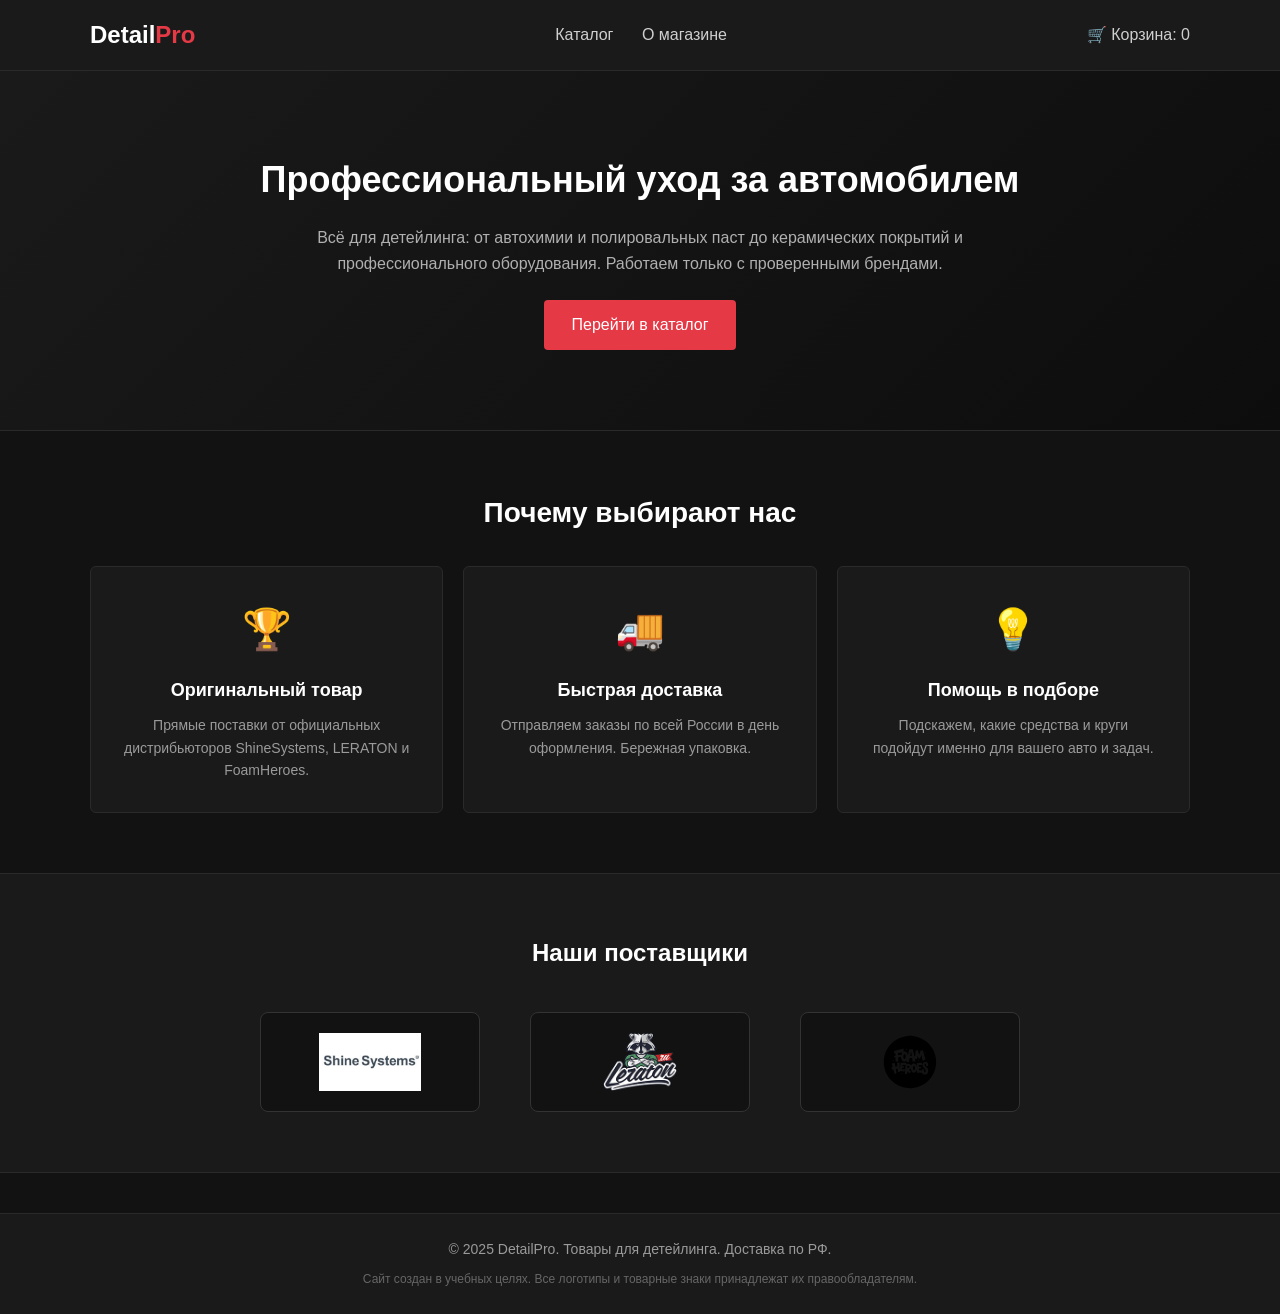
<file: index.html>
<!DOCTYPE html>
<html lang="ru">
<head>
    <meta charset="UTF-8">
    <meta name="viewport" content="width=device-width, initial-scale=1.0">
    <title>DetailPro — товары для детейлинга</title>
    <link rel="stylesheet" href="css/style.css">
</head>
<body>

<header class="header">
    <div class="container header__inner">
        <a href="index.html" class="logo">Detail<span>Pro</span></a>
        <nav class="nav">
            <a href="catalog.html">Каталог</a>
            <a href="about.html">О магазине</a>
        </nav>
        <div class="cart" id="open-cart-btn" style="cursor: pointer;">
            🛒 Корзина: <span id="cart-count">0</span>
        </div>
    </div>
</header>

<section class="hero">
    <div class="container">
        <h1>Профессиональный уход за автомобилем</h1>
        <p>Всё для детейлинга: от автохимии и полировальных паст до керамических покрытий и профессионального оборудования. Работаем только с проверенными брендами.</p>
        <a href="catalog.html" class="btn">Перейти в каталог</a>
    </div>
</section>

<section class="container" style="padding: 60px 20px;">
    <h2 style="font-size: 28px; margin-bottom: 30px; color: #ffffff; text-align: center;">Почему выбирают нас</h2>
    <div style="display: grid; grid-template-columns: repeat(auto-fit, minmax(250px, 1fr)); gap: 20px;">
        
        <div style="background: #1a1a1a; padding: 30px; border-radius: 6px; border: 1px solid #2a2a2a; text-align: center;">
            <div style="font-size: 40px; margin-bottom: 15px;">🏆</div>
            <h3 style="color: #ffffff; margin-bottom: 10px; font-size: 18px;">Оригинальный товар</h3>
            <p style="color: #9a9a9a; font-size: 14px;">Прямые поставки от официальных дистрибьюторов ShineSystems, LERATON и FoamHeroes.</p>
        </div>

        <div style="background: #1a1a1a; padding: 30px; border-radius: 6px; border: 1px solid #2a2a2a; text-align: center;">
            <div style="font-size: 40px; margin-bottom: 15px;">🚚</div>
            <h3 style="color: #ffffff; margin-bottom: 10px; font-size: 18px;">Быстрая доставка</h3>
            <p style="color: #9a9a9a; font-size: 14px;">Отправляем заказы по всей России в день оформления. Бережная упаковка.</p>
        </div>

        <div style="background: #1a1a1a; padding: 30px; border-radius: 6px; border: 1px solid #2a2a2a; text-align: center;">
            <div style="font-size: 40px; margin-bottom: 15px;">💡</div>
            <h3 style="color: #ffffff; margin-bottom: 10px; font-size: 18px;">Помощь в подборе</h3>
            <p style="color: #9a9a9a; font-size: 14px;">Подскажем, какие средства и круги подойдут именно для вашего авто и задач.</p>
        </div>

    </div>
</section>

<section style="background: #1a1a1a; padding: 60px 0; border-top: 1px solid #2a2a2a; border-bottom: 1px solid #2a2a2a; margin-bottom: 40px;">
    <div class="container" style="text-align: center;">
        <h2 style="font-size: 24px; margin-bottom: 40px; color: #ffffff;">Наши поставщики</h2>
        
        <div style="display: flex; justify-content: center; align-items: center; gap: 50px; flex-wrap: wrap;">
            
            <div style="background: #121212; padding: 20px 40px; border-radius: 8px; border: 1px solid #333; transition: border-color 0.3s, transform 0.3s; display: flex; justify-content: center; align-items: center; height: 100px; width: 220px;" onmouseover="this.style.borderColor='#e63946'; this.style.transform='translateY(-5px)'" onmouseout="this.style.borderColor='#333'; this.style.transform='translateY(0)'">
                <img src="images/logo-shinesystems.jpg" alt="ShineSystems" style="max-width: 100%; max-height: 100%; object-fit: contain;">
            </div>

            <div style="background: #121212; padding: 20px 40px; border-radius: 8px; border: 1px solid #333; transition: border-color 0.3s, transform 0.3s; display: flex; justify-content: center; align-items: center; height: 100px; width: 220px;" onmouseover="this.style.borderColor='#e63946'; this.style.transform='translateY(-5px)'" onmouseout="this.style.borderColor='#333'; this.style.transform='translateY(0)'">
                <img src="images/logo-leraton.png" alt="LERATON" style="max-width: 100%; max-height: 100%; object-fit: contain;">
            </div>

            <div style="background: #121212; padding: 20px 40px; border-radius: 8px; border: 1px solid #333; transition: border-color 0.3s, transform 0.3s; display: flex; justify-content: center; align-items: center; height: 100px; width: 220px;" onmouseover="this.style.borderColor='#e63946'; this.style.transform='translateY(-5px)'" onmouseout="this.style.borderColor='#333'; this.style.transform='translateY(0)'">
                <img src="images/logo-foamheroes.svg" alt="FoamHeroes" style="max-width: 100%; max-height: 100%; object-fit: contain;">
            </div>

        </div>
    </div>
</section>

<footer class="footer">
    <div class="container">
        <p>© 2025 DetailPro. Товары для детейлинга. Доставка по РФ.</p>
        <p style="font-size: 12px; color: #666; margin-top: 10px;">
            Сайт создан в учебных целях. Все логотипы и товарные знаки принадлежат их правообладателям.
        </p>
    </div>
</footer>

<div id="cart-modal" style="display: none; position: fixed; top: 0; left: 0; width: 100%; height: 100%; background: rgba(0,0,0,0.8); z-index: 1000; justify-content: center; align-items: center;">
    <div style="background: #1a1a1a; border: 1px solid #333; padding: 30px; border-radius: 8px; width: 90%; max-width: 500px; position: relative;">
        <button id="close-cart-btn" style="position: absolute; top: 10px; right: 15px; background: none; border: none; color: white; font-size: 24px; cursor: pointer;">&times;</button>
        <h2 style="margin-bottom: 20px; color: white; border-bottom: 1px solid #333; padding-bottom: 10px;">Ваша корзина</h2>
        
        <div id="cart-items" style="max-height: 300px; overflow-y: auto; margin-bottom: 20px;"></div>
        
        <div style="display: flex; justify-content: space-between; align-items: center; border-top: 1px solid #333; padding-top: 15px; margin-bottom: 20px;">
            <span style="font-size: 18px;">Итого:</span>
            <span id="cart-total" style="font-size: 22px; color: #e63946; font-weight: bold;">0 ₽</span>
        </div>
        
        <button id="checkout-btn" class="btn" style="width: 100%; text-align: center;">Оформить заказ</button>
    </div>
</div>

<script src="js/script.js"></script>
</body>
</html>
</file>
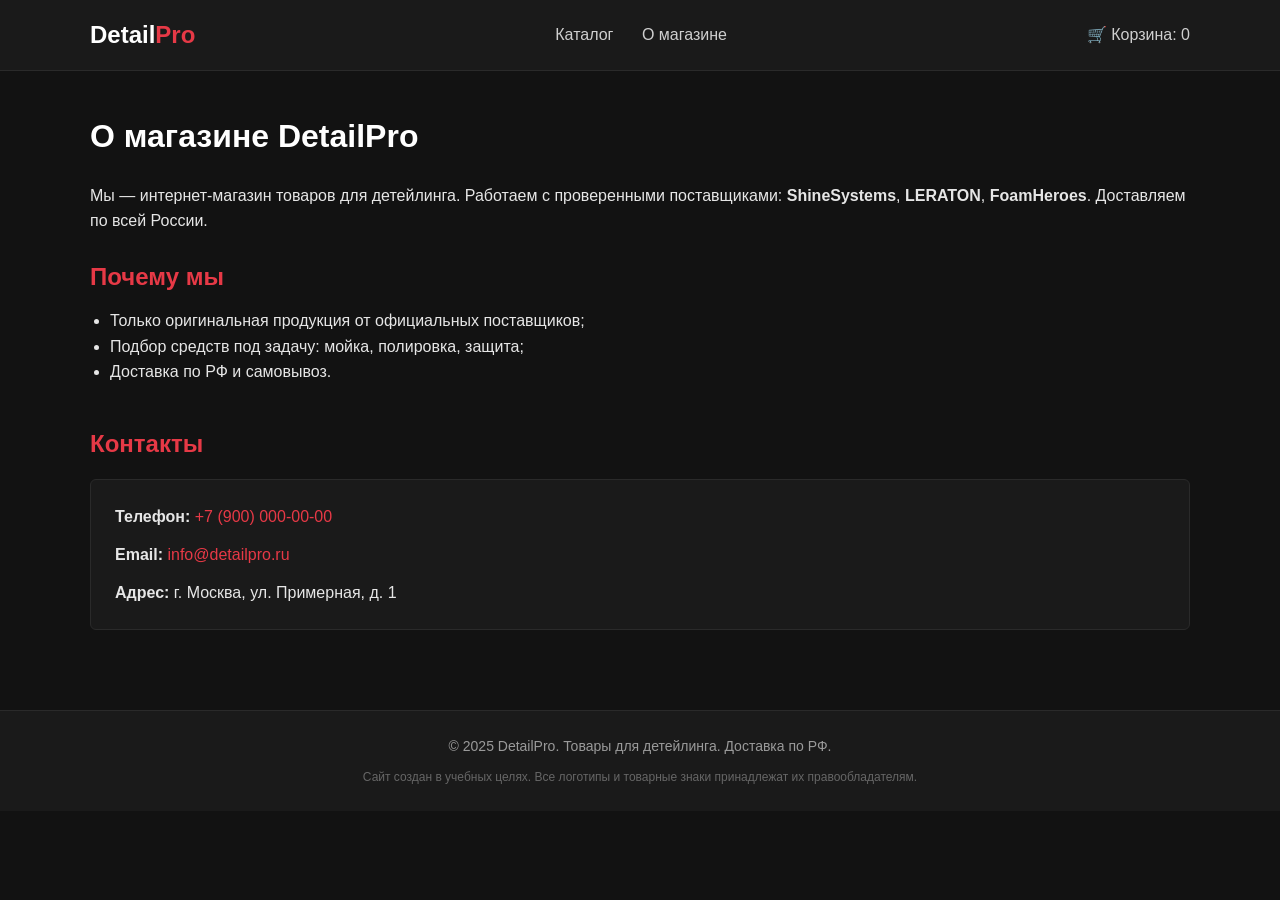
<file: about.html>
<!DOCTYPE html>
<html lang="ru">
<head>
    <meta charset="UTF-8">
    <meta name="viewport" content="width=device-width, initial-scale=1.0">
    <title>О магазине — DetailPro</title>
    <link rel="stylesheet" href="css/style.css">
</head>
<body>

<header class="header">
    <div class="container header__inner">
        <a href="index.html" class="logo">Detail<span>Pro</span></a>
        <nav class="nav">
            <a href="catalog.html">Каталог</a>
            <a href="about.html">О магазине</a>
        </nav>
        <div class="cart" id="open-cart-btn" style="cursor: pointer;">
            🛒 Корзина: <span id="cart-count">0</span>
        </div>
    </div>
</header>

<main class="container about">
    <h1>О магазине DetailPro</h1>
    <p>Мы — интернет-магазин товаров для детейлинга. Работаем с проверенными поставщиками: <strong>ShineSystems</strong>, <strong>LERATON</strong>, <strong>FoamHeroes</strong>. Доставляем по всей России.</p>

    <h2>Почему мы</h2>
    <ul>
        <li>Только оригинальная продукция от официальных поставщиков;</li>
        <li>Подбор средств под задачу: мойка, полировка, защита;</li>
        <li>Доставка по РФ и самовывоз.</li>
    </ul>

    <h2 id="contacts" style="margin-top: 40px;">Контакты</h2>
    <div style="background: #1a1a1a; padding: 24px; border-radius: 6px; border: 1px solid #2a2a2a; margin-top: 16px;">
        <p style="margin-bottom: 12px;"><strong>Телефон:</strong> <a href="tel:+79000000000" style="color: #e63946;">+7 (900) 000-00-00</a></p>
        <p style="margin-bottom: 12px;"><strong>Email:</strong> <a href="mailto:info@detailpro.ru" style="color: #e63946;">info@detailpro.ru</a></p>
        <p><strong>Адрес:</strong> г. Москва, ул. Примерная, д. 1</p>
    </div>
</main>

<footer class="footer">
    <div class="container">
        <p>© 2025 DetailPro. Товары для детейлинга. Доставка по РФ.</p>
        <p style="font-size: 12px; color: #666; margin-top: 10px;">
            Сайт создан в учебных целях. Все логотипы и товарные знаки принадлежат их правообладателям.
        </p>
    </div>
</footer>

<div id="cart-modal" style="display: none; position: fixed; top: 0; left: 0; width: 100%; height: 100%; background: rgba(0,0,0,0.8); z-index: 1000; justify-content: center; align-items: center;">
    <div style="background: #1a1a1a; border: 1px solid #333; padding: 30px; border-radius: 8px; width: 90%; max-width: 500px; position: relative;">
        <button id="close-cart-btn" style="position: absolute; top: 10px; right: 15px; background: none; border: none; color: white; font-size: 24px; cursor: pointer;">&times;</button>
        <h2 style="margin-bottom: 20px; color: white; border-bottom: 1px solid #333; padding-bottom: 10px;">Ваша корзина</h2>
        
        <div id="cart-items" style="max-height: 300px; overflow-y: auto; margin-bottom: 20px;"></div>
        
        <div style="display: flex; justify-content: space-between; align-items: center; border-top: 1px solid #333; padding-top: 15px; margin-bottom: 20px;">
            <span style="font-size: 18px;">Итого:</span>
            <span id="cart-total" style="font-size: 22px; color: #e63946; font-weight: bold;">0 ₽</span>
        </div>
        
        <button id="checkout-btn" class="btn" style="width: 100%; text-align: center;">Оформить заказ</button>
    </div>
</div>

<script src="js/script.js"></script>
</body>
</html>
</file>
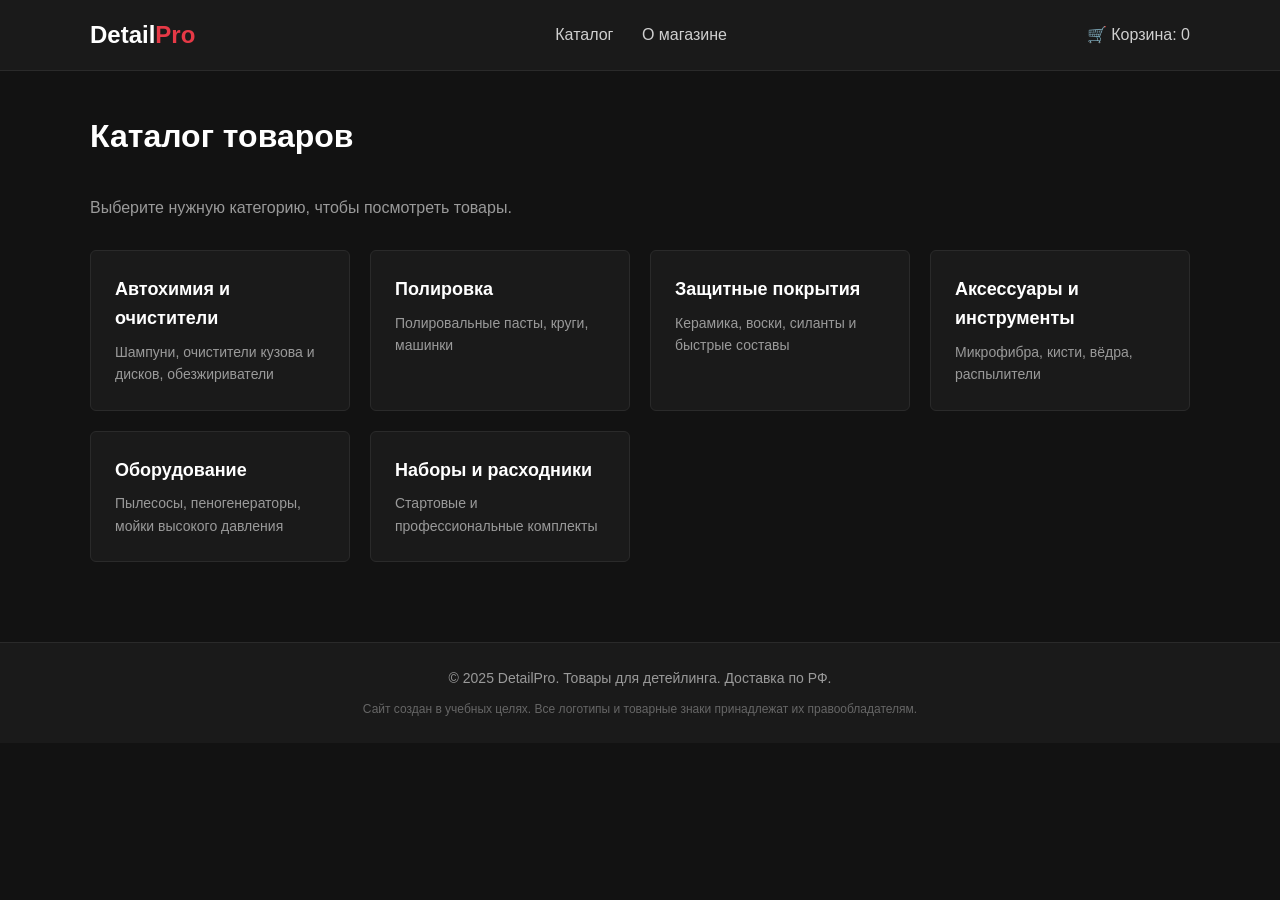
<file: catalog.html>
<!DOCTYPE html>
<html lang="ru">
<head>
    <meta charset="UTF-8">
    <meta name="viewport" content="width=device-width, initial-scale=1.0">
    <title>Каталог категорий — DetailPro</title>
    <link rel="stylesheet" href="css/style.css">
</head>
<body>

<header class="header">
    <div class="container header__inner">
        <a href="index.html" class="logo">Detail<span>Pro</span></a>
        <nav class="nav">
            <a href="catalog.html">Каталог</a>
            <a href="about.html">О магазине</a>
        </nav>
        <div class="cart" id="open-cart-btn" style="cursor: pointer;">
            🛒 Корзина: <span id="cart-count">0</span>
        </div>
    </div>
</header>

<main class="container catalog">
    <h1>Каталог товаров</h1>
    <p style="color: #9a9a9a; margin-bottom: 30px;">Выберите нужную категорию, чтобы посмотреть товары.</p>

    <div class="categories__grid">
        <a href="category-chemistry.html" class="category-card">
            <h3>Автохимия и очистители</h3>
            <p>Шампуни, очистители кузова и дисков, обезжириватели</p>
        </a>
        <a href="category-polish.html" class="category-card">
            <h3>Полировка</h3>
            <p>Полировальные пасты, круги, машинки</p>
        </a>
        <a href="category-protection.html" class="category-card">
            <h3>Защитные покрытия</h3>
            <p>Керамика, воски, силанты и быстрые составы</p>
        </a>
        <a href="category-accessories.html" class="category-card">
            <h3>Аксессуары и инструменты</h3>
            <p>Микрофибра, кисти, вёдра, распылители</p>
        </a>
        <a href="category-equipment.html" class="category-card">
            <h3>Оборудование</h3>
            <p>Пылесосы, пеногенераторы, мойки высокого давления</p>
        </a>
        <a href="category-kits.html" class="category-card">
            <h3>Наборы и расходники</h3>
            <p>Стартовые и профессиональные комплекты</p>
        </a>
    </div>
</main>

<footer class="footer">
    <div class="container">
        <p>© 2025 DetailPro. Товары для детейлинга. Доставка по РФ.</p>
        <p style="font-size: 12px; color: #666; margin-top: 10px;">
            Сайт создан в учебных целях. Все логотипы и товарные знаки принадлежат их правообладателям.
        </p>
    </div>
</footer>

<div id="cart-modal" style="display: none; position: fixed; top: 0; left: 0; width: 100%; height: 100%; background: rgba(0,0,0,0.8); z-index: 1000; justify-content: center; align-items: center;">
    <div style="background: #1a1a1a; border: 1px solid #333; padding: 30px; border-radius: 8px; width: 90%; max-width: 500px; position: relative;">
        <button id="close-cart-btn" style="position: absolute; top: 10px; right: 15px; background: none; border: none; color: white; font-size: 24px; cursor: pointer;">&times;</button>
        <h2 style="margin-bottom: 20px; color: white; border-bottom: 1px solid #333; padding-bottom: 10px;">Ваша корзина</h2>
        <div id="cart-items" style="max-height: 300px; overflow-y: auto; margin-bottom: 20px;"></div>
        <div style="display: flex; justify-content: space-between; align-items: center; border-top: 1px solid #333; padding-top: 15px; margin-bottom: 20px;">
            <span style="font-size: 18px;">Итого:</span>
            <span id="cart-total" style="font-size: 22px; color: #e63946; font-weight: bold;">0 ₽</span>
        </div>
        <button id="checkout-btn" class="btn" style="width: 100%; text-align: center;">Оформить заказ</button>
    </div>
</div>

<script src="js/script.js"></script>
</body>
</html>
</file>
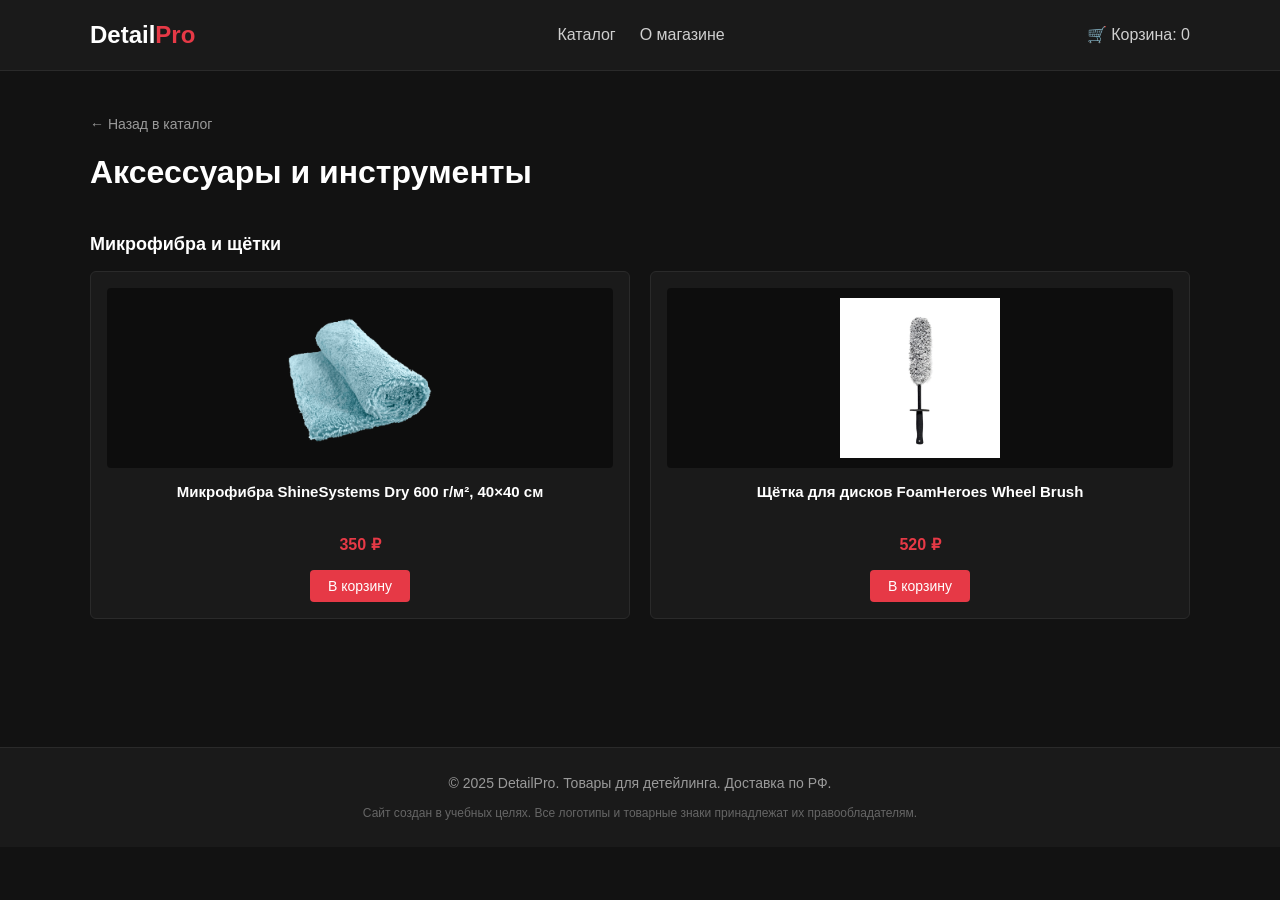
<file: category-accessories.html>
<!DOCTYPE html>
<html lang="ru">
<head>
    <meta charset="UTF-8">
    <meta name="viewport" content="width=device-width, initial-scale=1.0">
    <title>Аксессуары — DetailPro</title>
    <link rel="stylesheet" href="css/style.css">
</head>
<body>
<header class="header">
    <div class="container header__inner">
        <a href="index.html" class="logo">Detail<span>Pro</span></a>
        <nav class="nav"><a href="catalog.html">Каталог</a><a href="about.html">О магазине</a></nav>
        <div class="cart" id="open-cart-btn" style="cursor: pointer;">🛒 Корзина: <span id="cart-count">0</span></div>
    </div>
</header>

<main class="container catalog">
    <p style="margin-bottom: 10px;"><a href="catalog.html" style="color: #9a9a9a; font-size: 14px;">← Назад в каталог</a></p>
    <h1>Аксессуары и инструменты</h1>

    <section class="category-section" style="margin-top: 30px;">
        <h3>Микрофибра и щётки</h3>
        <div class="products">
            <div class="product-card">
                <a href="product.html#microfiber">
                    <img src="images/microfiber.png" alt="Микрофибра ShineSystems">
                </a>
                <h4><a href="product.html#microfiber">Микрофибра ShineSystems Dry 600 г/м², 40×40 см</a></h4>
                <p class="price">350 ₽</p>
                <button class="btn btn--small add-to-cart">В корзину</button>
            </div>
            <div class="product-card">
                <a href="product.html#brush">
                    <img src="images/brush.png" alt="Щётка FoamHeroes">
                </a>
                <h4><a href="product.html#brush">Щётка для дисков FoamHeroes Wheel Brush</a></h4>
                <p class="price">520 ₽</p>
                <button class="btn btn--small add-to-cart">В корзину</button>
            </div>
        </div>
    </section>
</main>

<footer class="footer">
    <div class="container">
        <p>© 2025 DetailPro. Товары для детейлинга. Доставка по РФ.</p>
        <p style="font-size: 12px; color: #666; margin-top: 10px;">Сайт создан в учебных целях. Все логотипы и товарные знаки принадлежат их правообладателям.</p>
    </div>
</footer>

<div id="cart-modal" style="display: none; position: fixed; top: 0; left: 0; width: 100%; height: 100%; background: rgba(0,0,0,0.8); z-index: 1000; justify-content: center; align-items: center;">
    <div style="background: #1a1a1a; border: 1px solid #333; padding: 30px; border-radius: 8px; width: 90%; max-width: 500px; position: relative;">
        <button id="close-cart-btn" style="position: absolute; top: 10px; right: 15px; background: none; border: none; color: white; font-size: 24px; cursor: pointer;">&times;</button>
        <h2 style="margin-bottom: 20px; color: white; border-bottom: 1px solid #333; padding-bottom: 10px;">Ваша корзина</h2>
        <div id="cart-items" style="max-height: 300px; overflow-y: auto; margin-bottom: 20px;"></div>
        <div style="display: flex; justify-content: space-between; align-items: center; border-top: 1px solid #333; padding-top: 15px; margin-bottom: 20px;">
            <span style="font-size: 18px;">Итого:</span><span id="cart-total" style="font-size: 22px; color: #e63946; font-weight: bold;">0 ₽</span>
        </div>
        <button id="checkout-btn" class="btn" style="width: 100%; text-align: center;">Оформить заказ</button>
    </div>
</div>
<script src="js/script.js"></script>
</body>
</html>
</file>
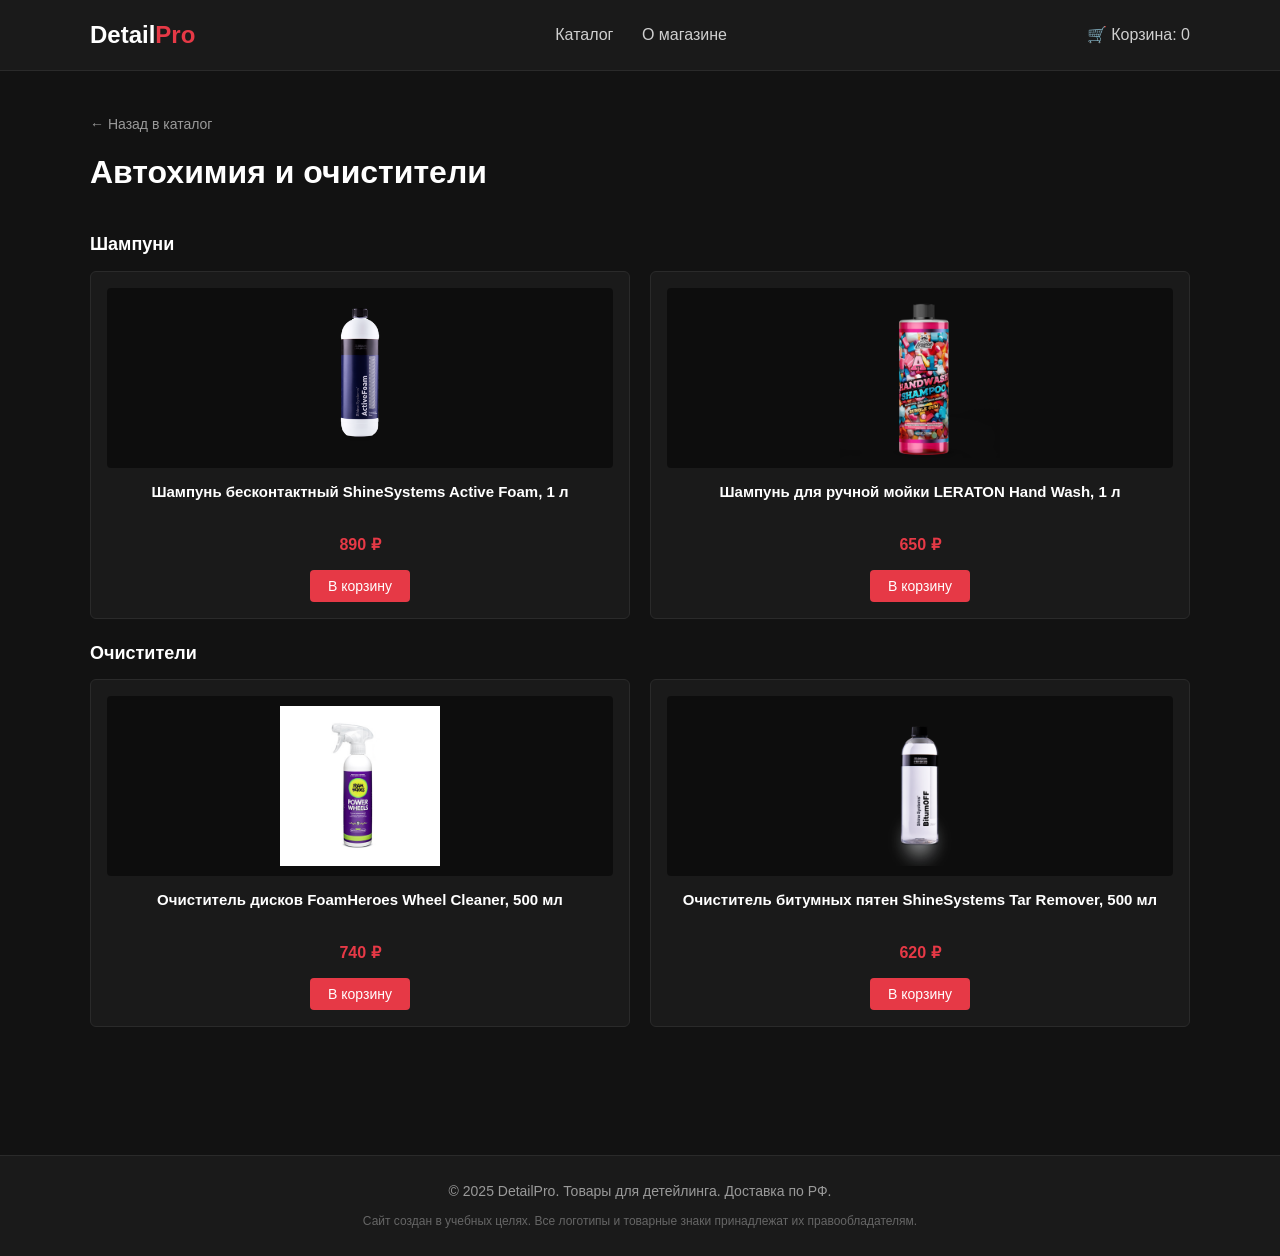
<file: category-chemistry.html>
<!DOCTYPE html>
<html lang="ru">
<head>
    <meta charset="UTF-8">
    <meta name="viewport" content="width=device-width, initial-scale=1.0">
    <title>Автохимия — DetailPro</title>
    <link rel="stylesheet" href="css/style.css">
</head>
<body>
<header class="header">
    <div class="container header__inner">
        <a href="index.html" class="logo">Detail<span>Pro</span></a>
        <nav class="nav">
            <a href="catalog.html">Каталог</a>
            <a href="about.html">О магазине</a>
        </nav>
        <div class="cart" id="open-cart-btn" style="cursor: pointer;">🛒 Корзина: <span id="cart-count">0</span></div>
    </div>
</header>

<main class="container catalog">
    <p style="margin-bottom: 10px;"><a href="catalog.html" style="color: #9a9a9a; font-size: 14px;">← Назад в каталог</a></p>
    <h1>Автохимия и очистители</h1>

    <section class="category-section" style="margin-top: 30px;">
        <h3>Шампуни</h3>
        <div class="products">
            <div class="product-card">
                <a href="product.html#shampoo-shine">
                    <img src="images/shampoo-shine.png" alt="Шампунь ShineSystems Active Foam">
                </a>
                <h4><a href="product.html#shampoo-shine">Шампунь бесконтактный ShineSystems Active Foam, 1 л</a></h4>
                <p class="price">890 ₽</p>
                <button class="btn btn--small add-to-cart">В корзину</button>
            </div>
            <div class="product-card">
                <a href="product.html#shampoo-leraton">
                    <img src="images/shampoo-leraton.png" alt="Шампунь LERATON Hand Wash">
                </a>
                <h4><a href="product.html#shampoo-leraton">Шампунь для ручной мойки LERATON Hand Wash, 1 л</a></h4>
                <p class="price">650 ₽</p>
                <button class="btn btn--small add-to-cart">В корзину</button>
            </div>
        </div>

        <h3>Очистители</h3>
        <div class="products">
            <div class="product-card">
                <a href="product.html#cleaner-wheel">
                    <img src="images/wheel-FoamHeroes.png" alt="Очиститель дисков FoamHeroes">
                </a>
                <h4><a href="product.html#cleaner-wheel">Очиститель дисков FoamHeroes Wheel Cleaner, 500 мл</a></h4>
                <p class="price">740 ₽</p>
                <button class="btn btn--small add-to-cart">В корзину</button>
            </div>
            <div class="product-card">
                <a href="product.html#cleaner-bitum">
                    <img src="images/cleaner-bitum.png" alt="Очиститель битума ShineSystems">
                </a>
                <h4><a href="product.html#cleaner-bitum">Очиститель битумных пятен ShineSystems Tar Remover, 500 мл</a></h4>
                <p class="price">620 ₽</p>
                <button class="btn btn--small add-to-cart">В корзину</button>
            </div>
        </div>
    </section>
</main>

<footer class="footer">
    <div class="container">
        <p>© 2025 DetailPro. Товары для детейлинга. Доставка по РФ.</p>
        <p style="font-size: 12px; color: #666; margin-top: 10px;">Сайт создан в учебных целях. Все логотипы и товарные знаки принадлежат их правообладателям.</p>
    </div>
</footer>

<div id="cart-modal" style="display: none; position: fixed; top: 0; left: 0; width: 100%; height: 100%; background: rgba(0,0,0,0.8); z-index: 1000; justify-content: center; align-items: center;">
    <div style="background: #1a1a1a; border: 1px solid #333; padding: 30px; border-radius: 8px; width: 90%; max-width: 500px; position: relative;">
        <button id="close-cart-btn" style="position: absolute; top: 10px; right: 15px; background: none; border: none; color: white; font-size: 24px; cursor: pointer;">&times;</button>
        <h2 style="margin-bottom: 20px; color: white; border-bottom: 1px solid #333; padding-bottom: 10px;">Ваша корзина</h2>
        <div id="cart-items" style="max-height: 300px; overflow-y: auto; margin-bottom: 20px;"></div>
        <div style="display: flex; justify-content: space-between; align-items: center; border-top: 1px solid #333; padding-top: 15px; margin-bottom: 20px;">
            <span style="font-size: 18px;">Итого:</span><span id="cart-total" style="font-size: 22px; color: #e63946; font-weight: bold;">0 ₽</span>
        </div>
        <button id="checkout-btn" class="btn" style="width: 100%; text-align: center;">Оформить заказ</button>
    </div>
</div>
<script src="js/script.js"></script>
</body>
</html>
</file>
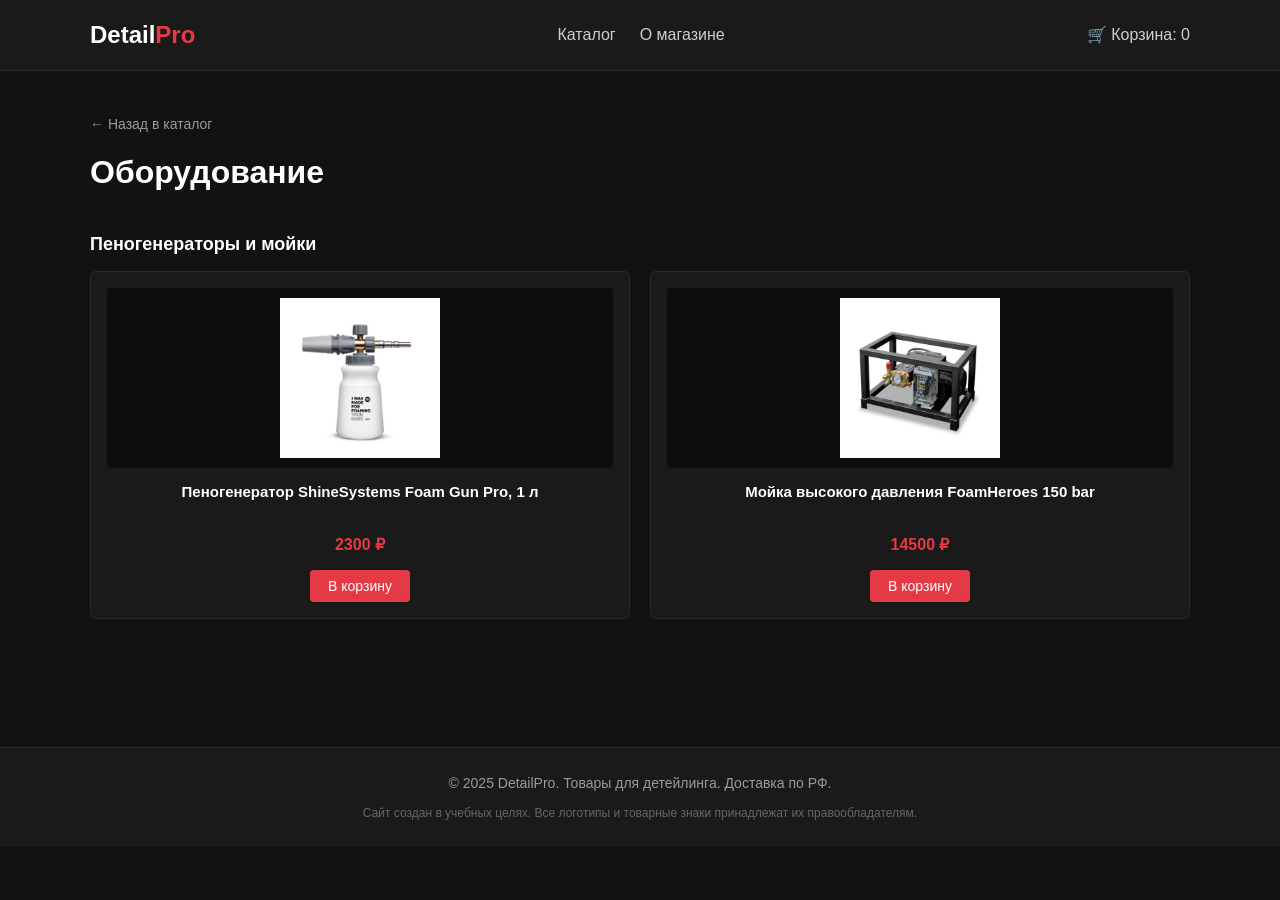
<file: category-equipment.html>
<!DOCTYPE html>
<html lang="ru">
<head>
    <meta charset="UTF-8">
    <meta name="viewport" content="width=device-width, initial-scale=1.0">
    <title>Оборудование — DetailPro</title>
    <link rel="stylesheet" href="css/style.css">
</head>
<body>
<header class="header">
    <div class="container header__inner">
        <a href="index.html" class="logo">Detail<span>Pro</span></a>
        <nav class="nav"><a href="catalog.html">Каталог</a><a href="about.html">О магазине</a></nav>
        <div class="cart" id="open-cart-btn" style="cursor: pointer;">🛒 Корзина: <span id="cart-count">0</span></div>
    </div>
</header>

<main class="container catalog">
    <p style="margin-bottom: 10px;"><a href="catalog.html" style="color: #9a9a9a; font-size: 14px;">← Назад в каталог</a></p>
    <h1>Оборудование</h1>

    <section class="category-section" style="margin-top: 30px;">
        <h3>Пеногенераторы и мойки</h3>
        <div class="products">
            <div class="product-card">
                <a href="product.html#foamgun">
                    <img src="images/foamgun.jpg" alt="Пеногенератор ShineSystems">
                </a>
                <h4><a href="product.html#foamgun">Пеногенератор ShineSystems Foam Gun Pro, 1 л</a></h4>
                <p class="price">2300 ₽</p>
                <button class="btn btn--small add-to-cart">В корзину</button>
            </div>
            <div class="product-card">
                <a href="product.html#washer">
                    <img src="images/avd.jpg" alt="Мойка FoamHeroes">
                </a>
                <h4><a href="product.html#washer">Мойка высокого давления FoamHeroes 150 bar</a></h4>
                <p class="price">14500 ₽</p>
                <button class="btn btn--small add-to-cart">В корзину</button>
            </div>
        </div>
    </section>
</main>

<footer class="footer">
    <div class="container">
        <p>© 2025 DetailPro. Товары для детейлинга. Доставка по РФ.</p>
        <p style="font-size: 12px; color: #666; margin-top: 10px;">Сайт создан в учебных целях. Все логотипы и товарные знаки принадлежат их правообладателям.</p>
    </div>
</footer>

<div id="cart-modal" style="display: none; position: fixed; top: 0; left: 0; width: 100%; height: 100%; background: rgba(0,0,0,0.8); z-index: 1000; justify-content: center; align-items: center;">
    <div style="background: #1a1a1a; border: 1px solid #333; padding: 30px; border-radius: 8px; width: 90%; max-width: 500px; position: relative;">
        <button id="close-cart-btn" style="position: absolute; top: 10px; right: 15px; background: none; border: none; color: white; font-size: 24px; cursor: pointer;">&times;</button>
        <h2 style="margin-bottom: 20px; color: white; border-bottom: 1px solid #333; padding-bottom: 10px;">Ваша корзина</h2>
        <div id="cart-items" style="max-height: 300px; overflow-y: auto; margin-bottom: 20px;"></div>
        <div style="display: flex; justify-content: space-between; align-items: center; border-top: 1px solid #333; padding-top: 15px; margin-bottom: 20px;">
            <span style="font-size: 18px;">Итого:</span><span id="cart-total" style="font-size: 22px; color: #e63946; font-weight: bold;">0 ₽</span>
        </div>
        <button id="checkout-btn" class="btn" style="width: 100%; text-align: center;">Оформить заказ</button>
    </div>
</div>
<script src="js/script.js"></script>
</body>
</html>
</file>
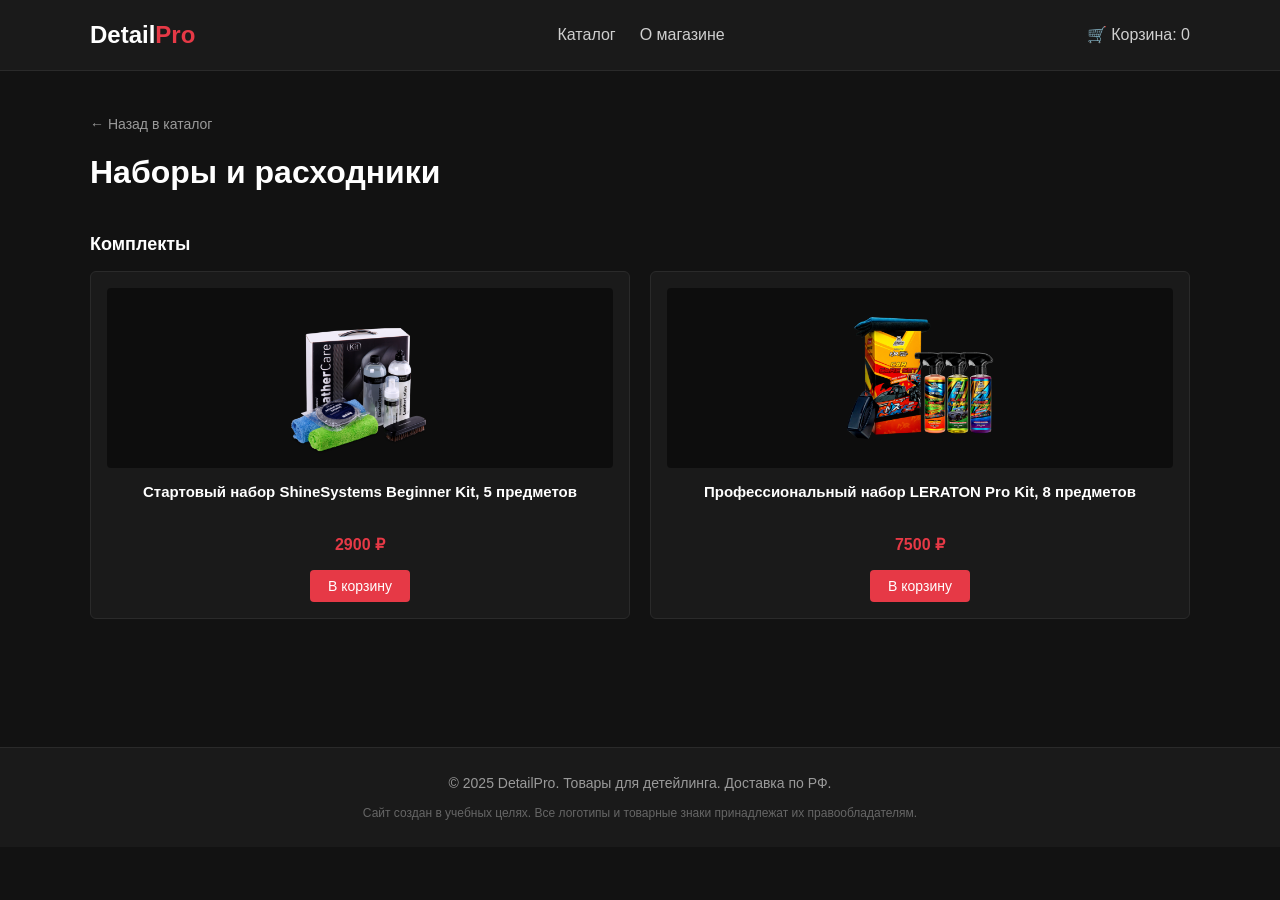
<file: category-kits.html>
<!DOCTYPE html>
<html lang="ru">
<head>
    <meta charset="UTF-8">
    <meta name="viewport" content="width=device-width, initial-scale=1.0">
    <title>Наборы — DetailPro</title>
    <link rel="stylesheet" href="css/style.css">
</head>
<body>
<header class="header">
    <div class="container header__inner">
        <a href="index.html" class="logo">Detail<span>Pro</span></a>
        <nav class="nav"><a href="catalog.html">Каталог</a><a href="about.html">О магазине</a></nav>
        <div class="cart" id="open-cart-btn" style="cursor: pointer;">🛒 Корзина: <span id="cart-count">0</span></div>
    </div>
</header>

<main class="container catalog">
    <p style="margin-bottom: 10px;"><a href="catalog.html" style="color: #9a9a9a; font-size: 14px;">← Назад в каталог</a></p>
    <h1>Наборы и расходники</h1>

    <section class="category-section" style="margin-top: 30px;">
        <h3>Комплекты</h3>
        <div class="products">
            <div class="product-card">
                <a href="product.html#kit-starter">
                    <img src="images/kit-leather.png" alt="Набор ShineSystems">
                </a>
                <h4><a href="product.html#kit-starter">Стартовый набор ShineSystems Beginner Kit, 5 предметов</a></h4>
                <p class="price">2900 ₽</p>
                <button class="btn btn--small add-to-cart">В корзину</button>
            </div>
            <div class="product-card">
                <a href="product.html#kit-pro">
                    <img src="images/kit-pro.png" alt="Набор LERATON">
                </a>
                <h4><a href="product.html#kit-pro">Профессиональный набор LERATON Pro Kit, 8 предметов</a></h4>
                <p class="price">7500 ₽</p>
                <button class="btn btn--small add-to-cart">В корзину</button>
            </div>
        </div>
    </section>
</main>

<footer class="footer">
    <div class="container">
        <p>© 2025 DetailPro. Товары для детейлинга. Доставка по РФ.</p>
        <p style="font-size: 12px; color: #666; margin-top: 10px;">Сайт создан в учебных целях. Все логотипы и товарные знаки принадлежат их правообладателям.</p>
    </div>
</footer>

<div id="cart-modal" style="display: none; position: fixed; top: 0; left: 0; width: 100%; height: 100%; background: rgba(0,0,0,0.8); z-index: 1000; justify-content: center; align-items: center;">
    <div style="background: #1a1a1a; border: 1px solid #333; padding: 30px; border-radius: 8px; width: 90%; max-width: 500px; position: relative;">
        <button id="close-cart-btn" style="position: absolute; top: 10px; right: 15px; background: none; border: none; color: white; font-size: 24px; cursor: pointer;">&times;</button>
        <h2 style="margin-bottom: 20px; color: white; border-bottom: 1px solid #333; padding-bottom: 10px;">Ваша корзина</h2>
        <div id="cart-items" style="max-height: 300px; overflow-y: auto; margin-bottom: 20px;"></div>
        <div style="display: flex; justify-content: space-between; align-items: center; border-top: 1px solid #333; padding-top: 15px; margin-bottom: 20px;">
            <span style="font-size: 18px;">Итого:</span><span id="cart-total" style="font-size: 22px; color: #e63946; font-weight: bold;">0 ₽</span>
        </div>
        <button id="checkout-btn" class="btn" style="width: 100%; text-align: center;">Оформить заказ</button>
    </div>
</div>
<script src="js/script.js"></script>
</body>
</html>
</file>
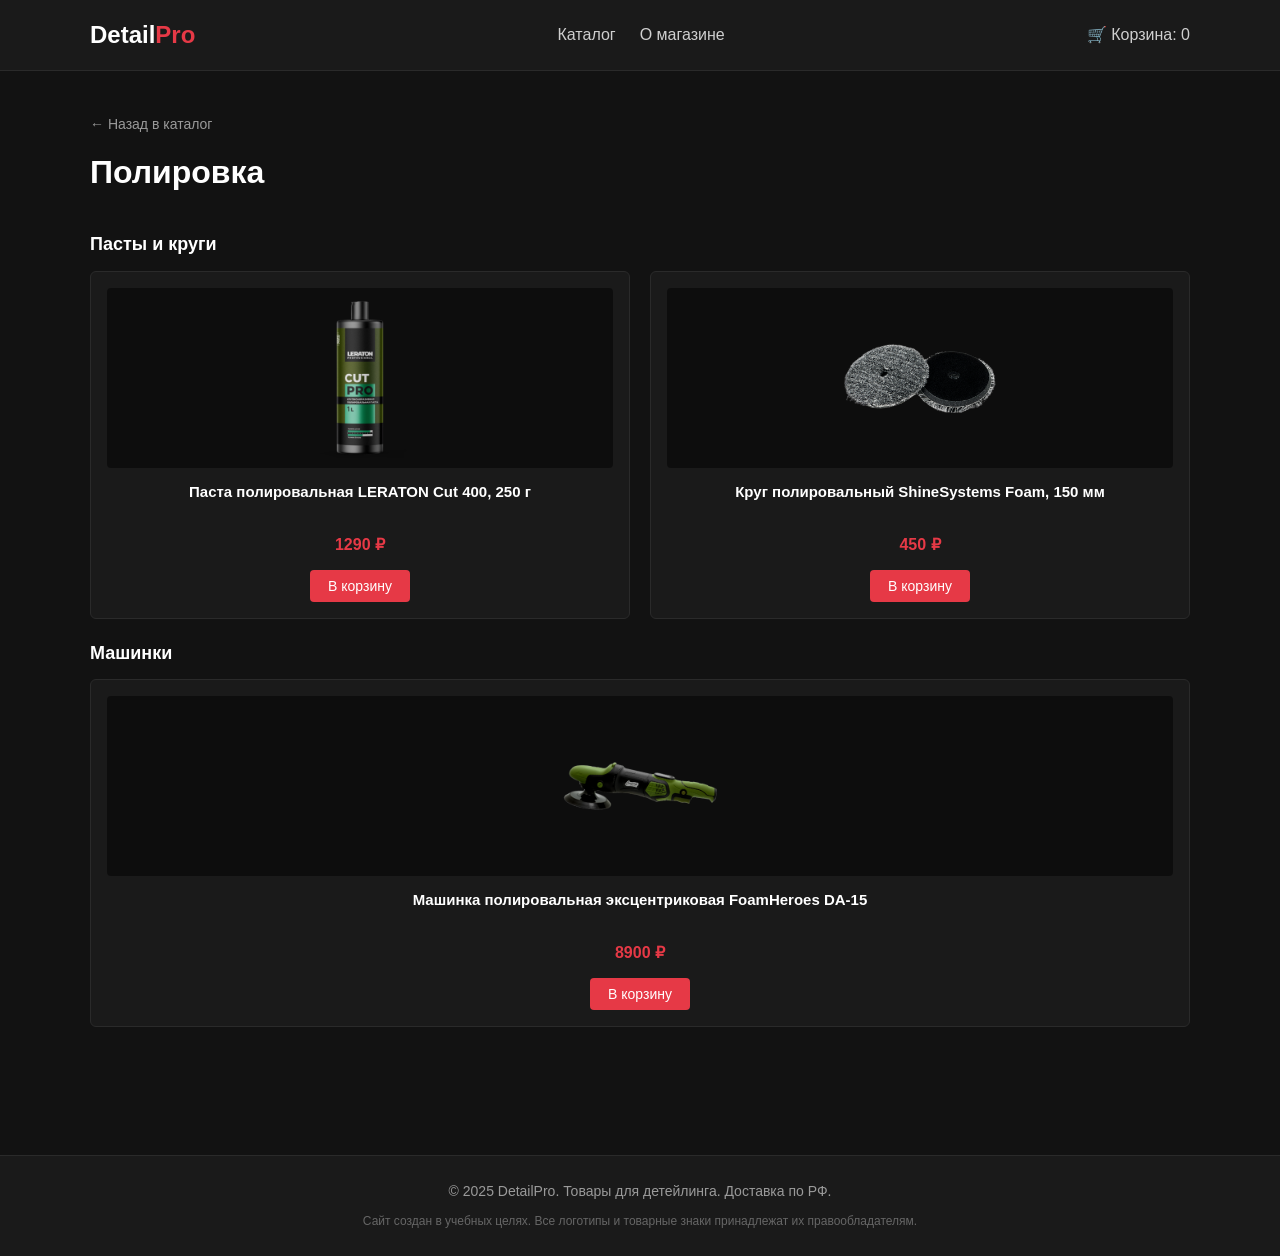
<file: category-polish.html>
<!DOCTYPE html>
<html lang="ru">
<head>
    <meta charset="UTF-8">
    <meta name="viewport" content="width=device-width, initial-scale=1.0">
    <title>Полировка — DetailPro</title>
    <link rel="stylesheet" href="css/style.css">
</head>
<body>
<header class="header">
    <div class="container header__inner">
        <a href="index.html" class="logo">Detail<span>Pro</span></a>
        <nav class="nav"><a href="catalog.html">Каталог</a><a href="about.html">О магазине</a></nav>
        <div class="cart" id="open-cart-btn" style="cursor: pointer;">🛒 Корзина: <span id="cart-count">0</span></div>
    </div>
</header>

<main class="container catalog">
    <p style="margin-bottom: 10px;"><a href="catalog.html" style="color: #9a9a9a; font-size: 14px;">← Назад в каталог</a></p>
    <h1>Полировка</h1>

    <section class="category-section" style="margin-top: 30px;">
        <h3>Пасты и круги</h3>
        <div class="products">
            <div class="product-card">
                <a href="product.html#paste-leraton">
                    <img src="images/paste-leraton.png" alt="Паста LERATON">
                </a>
                <h4><a href="product.html#paste-leraton">Паста полировальная LERATON Cut 400, 250 г</a></h4>
                <p class="price">1290 ₽</p>
                <button class="btn btn--small add-to-cart">В корзину</button>
            </div>
            <div class="product-card">
                <a href="product.html#pad-shine">
                    <img src="images/pad-shine.png" alt="Круг ShineSystems">
                </a>
                <h4><a href="product.html#pad-shine">Круг полировальный ShineSystems Foam, 150 мм</a></h4>
                <p class="price">450 ₽</p>
                <button class="btn btn--small add-to-cart">В корзину</button>
            </div>
        </div>

        <h3>Машинки</h3>
        <div class="products">
            <div class="product-card">
                <a href="product.html#machine">
                    <img src="images/machine.png" alt="Машинка FoamHeroes">
                </a>
                <h4><a href="product.html#machine">Машинка полировальная эксцентриковая FoamHeroes DA-15</a></h4>
                <p class="price">8900 ₽</p>
                <button class="btn btn--small add-to-cart">В корзину</button>
            </div>
        </div>
    </section>
</main>

<footer class="footer">
    <div class="container">
        <p>© 2025 DetailPro. Товары для детейлинга. Доставка по РФ.</p>
        <p style="font-size: 12px; color: #666; margin-top: 10px;">Сайт создан в учебных целях. Все логотипы и товарные знаки принадлежат их правообладателям.</p>
    </div>
</footer>

<div id="cart-modal" style="display: none; position: fixed; top: 0; left: 0; width: 100%; height: 100%; background: rgba(0,0,0,0.8); z-index: 1000; justify-content: center; align-items: center;">
    <div style="background: #1a1a1a; border: 1px solid #333; padding: 30px; border-radius: 8px; width: 90%; max-width: 500px; position: relative;">
        <button id="close-cart-btn" style="position: absolute; top: 10px; right: 15px; background: none; border: none; color: white; font-size: 24px; cursor: pointer;">&times;</button>
        <h2 style="margin-bottom: 20px; color: white; border-bottom: 1px solid #333; padding-bottom: 10px;">Ваша корзина</h2>
        <div id="cart-items" style="max-height: 300px; overflow-y: auto; margin-bottom: 20px;"></div>
        <div style="display: flex; justify-content: space-between; align-items: center; border-top: 1px solid #333; padding-top: 15px; margin-bottom: 20px;">
            <span style="font-size: 18px;">Итого:</span><span id="cart-total" style="font-size: 22px; color: #e63946; font-weight: bold;">0 ₽</span>
        </div>
        <button id="checkout-btn" class="btn" style="width: 100%; text-align: center;">Оформить заказ</button>
    </div>
</div>
<script src="js/script.js"></script>
</body>
</html>
</file>
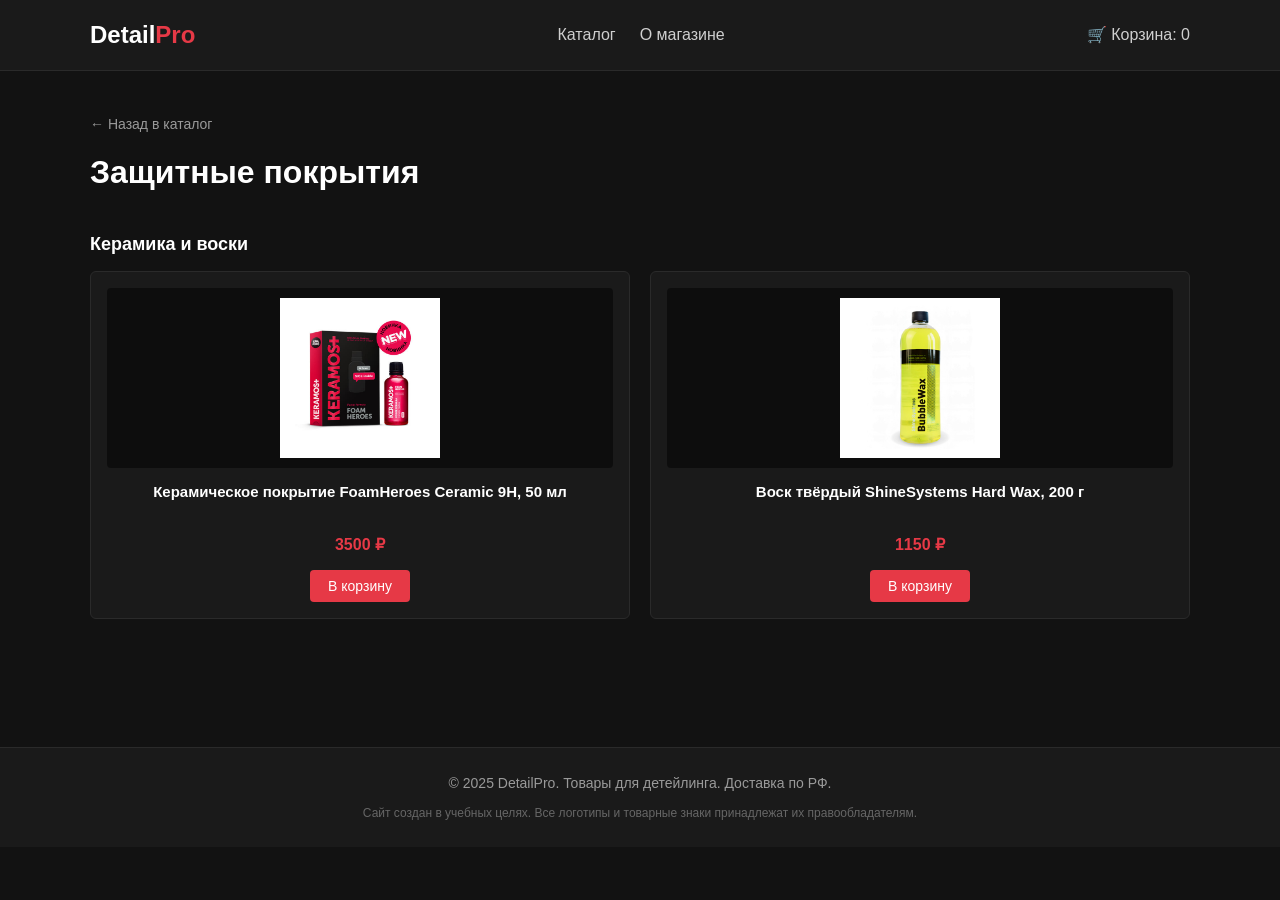
<file: category-protection.html>
<!DOCTYPE html>
<html lang="ru">
<head>
    <meta charset="UTF-8">
    <meta name="viewport" content="width=device-width, initial-scale=1.0">
    <title>Защитные покрытия — DetailPro</title>
    <link rel="stylesheet" href="css/style.css">
</head>
<body>
<header class="header">
    <div class="container header__inner">
        <a href="index.html" class="logo">Detail<span>Pro</span></a>
        <nav class="nav"><a href="catalog.html">Каталог</a><a href="about.html">О магазине</a></nav>
        <div class="cart" id="open-cart-btn" style="cursor: pointer;">🛒 Корзина: <span id="cart-count">0</span></div>
    </div>
</header>

<main class="container catalog">
    <p style="margin-bottom: 10px;"><a href="catalog.html" style="color: #9a9a9a; font-size: 14px;">← Назад в каталог</a></p>
    <h1>Защитные покрытия</h1>

    <section class="category-section" style="margin-top: 30px;">
        <h3>Керамика и воски</h3>
        <div class="products">
            <div class="product-card">
                <a href="product.html#ceramic">
                    <img src="images/ceramic.jpg" alt="Керамика FoamHeroes">
                </a>
                <h4><a href="product.html#ceramic">Керамическое покрытие FoamHeroes Ceramic 9H, 50 мл</a></h4>
                <p class="price">3500 ₽</p>
                <button class="btn btn--small add-to-cart">В корзину</button>
            </div>
            <div class="product-card">
                <a href="product.html#wax">
                    <img src="images/wax.png" alt="Воск ShineSystems">
                </a>
                <h4><a href="product.html#wax">Воск твёрдый ShineSystems Hard Wax, 200 г</a></h4>
                <p class="price">1150 ₽</p>
                <button class="btn btn--small add-to-cart">В корзину</button>
            </div>
        </div>
    </section>
</main>

<footer class="footer">
    <div class="container">
        <p>© 2025 DetailPro. Товары для детейлинга. Доставка по РФ.</p>
        <p style="font-size: 12px; color: #666; margin-top: 10px;">Сайт создан в учебных целях. Все логотипы и товарные знаки принадлежат их правообладателям.</p>
    </div>
</footer>

<div id="cart-modal" style="display: none; position: fixed; top: 0; left: 0; width: 100%; height: 100%; background: rgba(0,0,0,0.8); z-index: 1000; justify-content: center; align-items: center;">
    <div style="background: #1a1a1a; border: 1px solid #333; padding: 30px; border-radius: 8px; width: 90%; max-width: 500px; position: relative;">
        <button id="close-cart-btn" style="position: absolute; top: 10px; right: 15px; background: none; border: none; color: white; font-size: 24px; cursor: pointer;">&times;</button>
        <h2 style="margin-bottom: 20px; color: white; border-bottom: 1px solid #333; padding-bottom: 10px;">Ваша корзина</h2>
        <div id="cart-items" style="max-height: 300px; overflow-y: auto; margin-bottom: 20px;"></div>
        <div style="display: flex; justify-content: space-between; align-items: center; border-top: 1px solid #333; padding-top: 15px; margin-bottom: 20px;">
            <span style="font-size: 18px;">Итого:</span><span id="cart-total" style="font-size: 22px; color: #e63946; font-weight: bold;">0 ₽</span>
        </div>
        <button id="checkout-btn" class="btn" style="width: 100%; text-align: center;">Оформить заказ</button>
    </div>
</div>
<script src="js/script.js"></script>
</body>
</html>
</file>
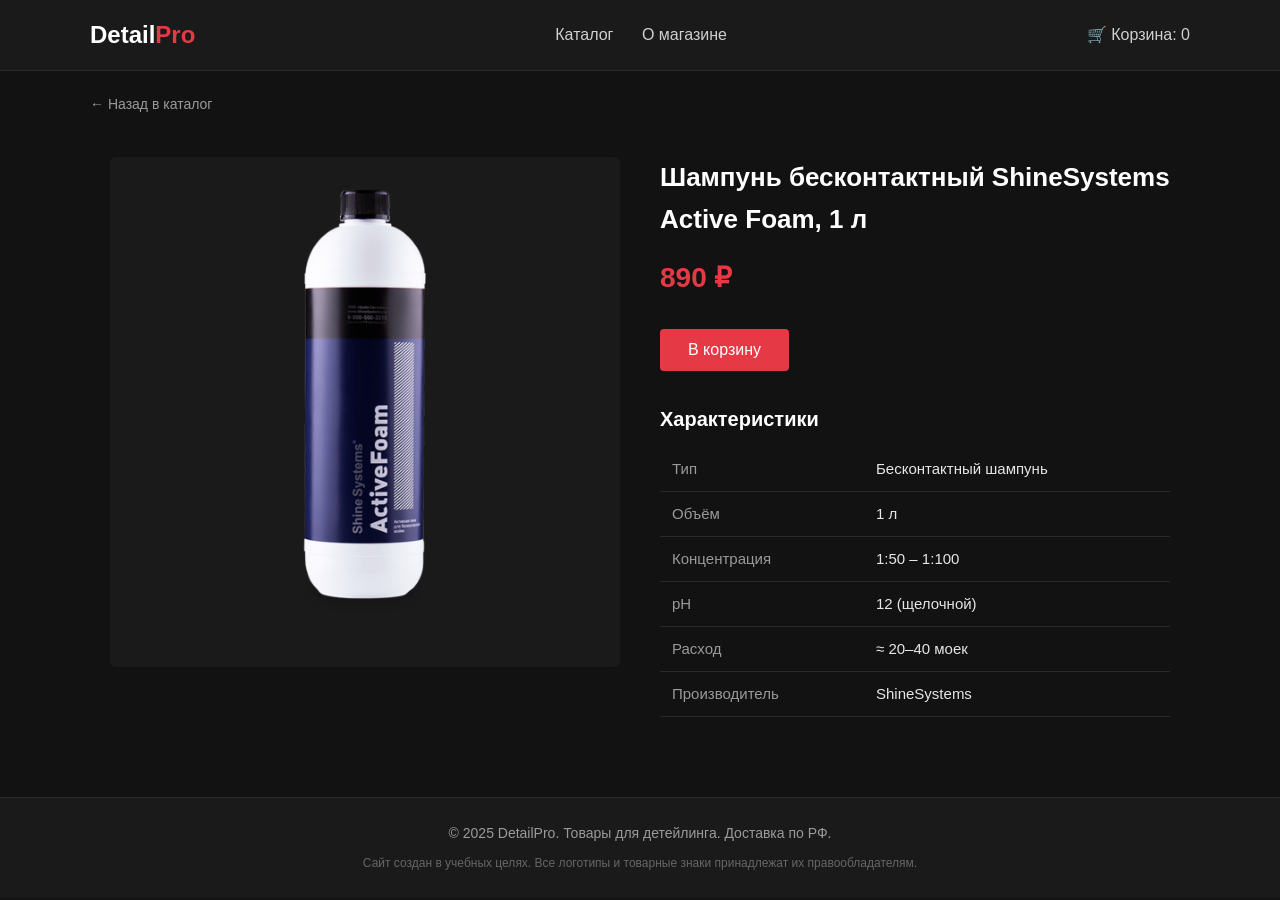
<file: product.html>
<!DOCTYPE html>
<html lang="ru">
<head>
    <meta charset="UTF-8">
    <meta name="viewport" content="width=device-width, initial-scale=1.0">
    <title>Карточка товара — DetailPro</title>
    <link rel="stylesheet" href="css/style.css">
    <style>
    .product-single { 
        display: none; 
    }
    
    .product-single:target { 
        display: grid; 
    }

    body:not(:has(.product-single:target)) .product-single:first-of-type { 
        display: grid; 
    }
    
    .product-single {
        display: none;
        grid-template-columns: 1fr 1fr;
        gap: 40px;
        padding: 40px 20px;
    }
    @media (max-width: 768px) {
        .product-single { grid-template-columns: 1fr; }
    }
</style>
</head>
<body>

<header class="header">
    <div class="container header__inner">
        <a href="index.html" class="logo">Detail<span>Pro</span></a>
        <nav class="nav">
            <a href="catalog.html">Каталог</a>
            <a href="about.html">О магазине</a>
        </nav>
        <div class="cart" id="open-cart-btn" style="cursor: pointer;">
            🛒 Корзина: <span id="cart-count">0</span>
        </div>
    </div>
</header>

<main class="container">
    <p style="margin-top: 20px;"><a href="catalog.html" style="color: #9a9a9a; font-size: 14px;">← Назад в каталог</a></p>

    <!-- ================= ТОВАР 1 ================= -->
    <div id="shampoo-shine" class="product-single">
        <div class="product-page__media">
            <img src="images/shampoo-shine.png" alt="Шампунь ShineSystems Active Foam">
        </div>
        <div class="product-page__info">
            <h1>Шампунь бесконтактный ShineSystems Active Foam, 1 л</h1>
            <p class="price price--big">890 ₽</p>
            <button class="btn add-to-cart">В корзину</button>
            <h2>Характеристики</h2>
            <table class="specs">
                <tr><th>Тип</th><td>Бесконтактный шампунь</td></tr>
                <tr><th>Объём</th><td>1 л</td></tr>
                <tr><th>Концентрация</th><td>1:50 – 1:100</td></tr>
                <tr><th>pH</th><td>12 (щелочной)</td></tr>
                <tr><th>Расход</th><td>≈ 20–40 моек</td></tr>
                <tr><th>Производитель</th><td>ShineSystems</td></tr>
            </table>
        </div>
    </div>

    <!-- ================= ТОВАР 2 ================= -->
    <div id="shampoo-leraton" class="product-single">
        <div class="product-page__media">
            <img src="images/shampoo-leraton.png" alt="Шампунь LERATON Hand Wash">
        </div>
        <div class="product-page__info">
            <h1>Шампунь для ручной мойки LERATON Hand Wash, 1 л</h1>
            <p class="price price--big">650 ₽</p>
            <button class="btn add-to-cart">В корзину</button>
            <h2>Характеристики</h2>
            <table class="specs">
                <tr><th>Тип</th><td>Шампунь для ручной мойки</td></tr>
                <tr><th>Объём</th><td>1 л</td></tr>
                <tr><th>Концентрация</th><td>1:100</td></tr>
                <tr><th>pH</th><td>7.5 (нейтральный)</td></tr>
                <tr><th>Аромат</th><td>Bubble Gum</td></tr>
                <tr><th>Производитель</th><td>LERATON</td></tr>
            </table>
        </div>
    </div>

    <!-- ================= ТОВАР 3 ================= -->
    <div id="cleaner-wheel" class="product-single">
        <div class="product-page__media">
            <img src="images/wheel-FoamHeroes.png" alt="Очиститель дисков FoamHeroes">
        </div>
        <div class="product-page__info">
            <h1>Очиститель дисков FoamHeroes Wheel Cleaner, 500 мл</h1>
            <p class="price price--big">740 ₽</p>
            <button class="btn add-to-cart">В корзину</button>
            <h2>Характеристики</h2>
            <table class="specs">
                <tr><th>Тип</th><td>Кислотный очиститель</td></tr>
                <tr><th>Объём</th><td>500 мл</td></tr>
                <tr><th>Цвет индикатора</th><td>Фиолетовый</td></tr>
                <tr><th>Применение</th><td>Удаление нагара и пыли</td></tr>
                <tr><th>Производитель</th><td>FoamHeroes</td></tr>
            </table>
        </div>
    </div>

    <!-- ================= ТОВАР 4 ================= -->
    <div id="cleaner-bitum" class="product-single">
        <div class="product-page__media">
            <img src="images/cleaner-bitum.png" alt="Очиститель битума ShineSystems">
        </div>
        <div class="product-page__info">
            <h1>Очиститель битумных пятен ShineSystems Tar Remover, 500 мл</h1>
            <p class="price price--big">620 ₽</p>
            <button class="btn add-to-cart">В корзину</button>
            <h2>Характеристики</h2>
            <table class="specs">
                <tr><th>Тип</th><td>Растворитель</td></tr>
                <tr><th>Объём</th><td>500 мл</td></tr>
                <tr><th>Для чего</th><td>Удаление битума и клея</td></tr>
                <tr><th>Безопасность</th><td>Безопасен для ЛКП</td></tr>
                <tr><th>Производитель</th><td>ShineSystems</td></tr>
            </table>
        </div>
    </div>

    <!-- ================= ТОВАР 5 ================= -->
    <div id="paste-leraton" class="product-single">
        <div class="product-page__media">
            <img src="images/paste-leraton.png" alt="Паста полировальная LERATON Cut 400">
        </div>
        <div class="product-page__info">
            <h1>Паста полировальная LERATON Cut 400, 250 г</h1>
            <p class="price price--big">1290 ₽</p>
            <button class="btn add-to-cart">В корзину</button>
            <h2>Характеристики</h2>
            <table class="specs">
                <tr><th>Абразивность</th><td>Высокая (Cut 400)</td></tr>
                <tr><th>Вес</th><td>250 г</td></tr>
                <tr><th>Тип</th><td>Абразивная, для удаления царапин</td></tr>
                <tr><th>Применение</th><td>Ротор / DA машинка</td></tr>
                <tr><th>Производитель</th><td>LERATON</td></tr>
            </table>
        </div>
    </div>

    <!-- ================= ТОВАР 6 ================= -->
    <div id="pad-shine" class="product-single">
        <div class="product-page__media">
            <img src="images/pad-shine.png" alt="Круг полировальный ShineSystems">
        </div>
        <div class="product-page__info">
            <h1>Круг полировальный ShineSystems Foam, 150 мм</h1>
            <p class="price price--big">450 ₽</p>
            <button class="btn add-to-cart">В корзину</button>
            <h2>Характеристики</h2>
            <table class="specs">
                <tr><th>Тип</th><td>Жёсткий поролон</td></tr>
                <tr><th>Диаметр</th><td>150 мм</td></tr>
                <tr><th>Крепление</th><td>Липучка (Velcro)</td></tr>
                <tr><th>Назначение</th><td>Для абразивной полировки</td></tr>
                <tr><th>Производитель</th><td>ShineSystems</td></tr>
            </table>
        </div>
    </div>

    <!-- ================= ТОВАР 7 ================= -->
    <div id="machine" class="product-single">
        <div class="product-page__media">
            <img src="images/machine.png" alt="Машинка FoamHeroes DA-15">
        </div>
        <div class="product-page__info">
            <h1>Машинка полировальная эксцентриковая FoamHeroes DA-15</h1>
            <p class="price price--big">8900 ₽</p>
            <button class="btn add-to-cart">В корзину</button>
            <h2>Характеристики</h2>
            <table class="specs">
                <tr><th>Тип</th><td>Эксцентриковая (DA)</td></tr>
                <tr><th>Мощность</th><td>900 Вт</td></tr>
                <tr><th>Диаметр круга</th><td>125–150 мм</td></tr>
                <tr><th>Обороты</th><td>2000–6000 об/мин</td></tr>
                <tr><th>Производитель</th><td>FoamHeroes</td></tr>
            </table>
        </div>
    </div>

    <!-- ================= ТОВАР 8 ================= -->
    <div id="ceramic" class="product-single">
        <div class="product-page__media">
            <img src="images/ceramic.jpg" alt="Керамика FoamHeroes">
        </div>
        <div class="product-page__info">
            <h1>Керамическое покрытие FoamHeroes Ceramic 9H, 50 мл</h1>
            <p class="price price--big">3500 ₽</p>
            <button class="btn add-to-cart">В корзину</button>
            <h2>Характеристики</h2>
            <table class="specs">
                <tr><th>Твёрдость</th><td>9H</td></tr>
                <tr><th>Объём</th><td>50 мл</td></tr>
                <tr><th>Срок службы</th><td>до 24 месяцев</td></tr>
                <tr><th>Расход</th><td>≈ 1 авто на 30–50 мл</td></tr>
                <tr><th>Производитель</th><td>FoamHeroes</td></tr>
            </table>
        </div>
    </div>

    <!-- ================= ТОВАР 9 ================= -->
    <div id="wax" class="product-single">
        <div class="product-page__media">
            <img src="images/wax.png" alt="Воск ShineSystems">
        </div>
        <div class="product-page__info">
            <h1>Воск твёрдый ShineSystems Hard Wax, 200 г</h1>
            <p class="price price--big">1150 ₽</p>
            <button class="btn add-to-cart">В корзину</button>
            <h2>Характеристики</h2>
            <table class="specs">
                <tr><th>Тип</th><td>Твёрдый воск (паста)</td></tr>
                <tr><th>Вес</th><td>200 г</td></tr>
                <tr><th>Стойкость</th><td>до 3 месяцев</td></tr>
                <tr><th>Эффект</th><td>Глубокий блеск</td></tr>
                <tr><th>Производитель</th><td>ShineSystems</td></tr>
            </table>
        </div>
    </div>

    <!-- ================= ТОВАР 10 ================= -->
    <div id="microfiber" class="product-single">
        <div class="product-page__media">
            <img src="images/microfiber.png" alt="Микрофибра ShineSystems">
        </div>
        <div class="product-page__info">
            <h1>Микрофибра ShineSystems Dry 600 г/м², 40×40 см</h1>
            <p class="price price--big">350 ₽</p>
            <button class="btn add-to-cart">В корзину</button>
            <h2>Характеристики</h2>
            <table class="specs">
                <tr><th>Плотность</th><td>600 г/м²</td></tr>
                <tr><th>Размер</th><td>40×40 см</td></tr>
                <tr><th>Назначение</th><td>Сушка кузова</td></tr>
                <tr><th>Кромка</th><td>Без швов (шелкография)</td></tr>
                <tr><th>Производитель</th><td>ShineSystems</td></tr>
            </table>
        </div>
    </div>

    <!-- ================= ТОВАР 11 ================= -->
    <div id="brush" class="product-single">
        <div class="product-page__media">
            <img src="images/brush.png" alt="Щётка FoamHeroes">
        </div>
        <div class="product-page__info">
            <h1>Щётка для дисков FoamHeroes Wheel Brush</h1>
            <p class="price price--big">520 ₽</p>
            <button class="btn add-to-cart">В корзину</button>
            <h2>Характеристики</h2>
            <table class="specs">
                <tr><th>Тип</th><td>Щётка с мягкой щетиной</td></tr>
                <tr><th>Длина ручки</th><td>30 см</td></tr>
                <tr><th>Назначение</th><td>Очистка колёсных дисков</td></tr>
                <tr><th>Материал</th><td>Ворс + пластик</td></tr>
                <tr><th>Производитель</th><td>FoamHeroes</td></tr>
            </table>
        </div>
    </div>

    <!-- ================= ТОВАР 12 ================= -->
    <div id="foamgun" class="product-single">
        <div class="product-page__media">
            <img src="images/foamgun.jpg" alt="Пеногенератор ShineSystems">
        </div>
        <div class="product-page__info">
            <h1>Пеногенератор ShineSystems Foam Gun Pro, 1 л</h1>
            <p class="price price--big">2300 ₽</p>
            <button class="btn add-to-cart">В корзину</button>
            <h2>Характеристики</h2>
            <table class="specs">
                <tr><th>Объём бачка</th><td>1 л</td></tr>
                <tr><th>Тип</th><td>Пневматический</td></tr>
                <tr><th>Регулировка пены</th><td>Есть</td></tr>
                <tr><th>Соединение</th><td>Quick Connect</td></tr>
                <tr><th>Производитель</th><td>ShineSystems</td></tr>
            </table>
        </div>
    </div>

    <!-- ================= ТОВАР 13 ================= -->
    <div id="washer" class="product-single">
        <div class="product-page__media">
            <img src="images/avd.jpg" alt="Мойка FoamHeroes">
        </div>
        <div class="product-page__info">
            <h1>Мойка высокого давления FoamHeroes 150 bar</h1>
            <p class="price price--big">14500 ₽</p>
            <button class="btn add-to-cart">В корзину</button>
            <h2>Характеристики</h2>
            <table class="specs">
                <tr><th>Макс. давление</th><td>150 бар</td></tr>
                <tr><th>Производительность</th><td>450 л/ч</td></tr>
                <tr><th>Мощность</th><td>2000 Вт</td></tr>
                <tr><th>Насадки</th><td>3 шт. в комплекте</td></tr>
                <tr><th>Производитель</th><td>FoamHeroes</td></tr>
            </table>
        </div>
    </div>

    <!-- ================= ТОВАР 14 ================= -->
    <div id="kit-starter" class="product-single">
        <div class="product-page__media">
            <img src="images/kit-leather.png" alt="Набор ShineSystems">
        </div>
        <div class="product-page__info">
            <h1>Стартовый набор ShineSystems Beginner Kit, 5 предметов</h1>
            <p class="price price--big">2900 ₽</p>
            <button class="btn add-to-cart">В корзину</button>
            <h2>Характеристики</h2>
            <table class="specs">
                <tr><th>Состав</th><td>Шампунь, микрофибра (2 шт.), аппликатор, перчатка</td></tr>
                <tr><th>Для кого</th><td>Для новичков</td></tr>
                <tr><th>Назначение</th><td>Базовая мойка и уход</td></tr>
                <tr><th>Производитель</th><td>ShineSystems</td></tr>
            </table>
        </div>
    </div>

    <!-- ================= ТОВАР 15 ================= -->
    <div id="kit-pro" class="product-single">
        <div class="product-page__media">
            <img src="images/kit-pro.png" alt="Набор LERATON">
        </div>
        <div class="product-page__info">
            <h1>Профессиональный набор LERATON Pro Kit, 8 предметов</h1>
            <p class="price price--big">7500 ₽</p>
            <button class="btn add-to-cart">В корзину</button>
            <h2>Характеристики</h2>
            <table class="specs">
                <tr><th>Состав</th><td>Паста, 2 круга, микрофибра (3 шт.), перчатка, аппликатор</td></tr>
                <tr><th>Для кого</th><td>Для профессионалов</td></tr>
                <tr><th>Назначение</th><td>Полировка и защита</td></tr>
                <tr><th>Производитель</th><td>LERATON</td></tr>
            </table>
        </div>
    </div>

</main>

<footer class="footer">
    <div class="container">
        <p>© 2025 DetailPro. Товары для детейлинга. Доставка по РФ.</p>
        <p style="font-size: 12px; color: #666; margin-top: 10px;">
            Сайт создан в учебных целях. Все логотипы и товарные знаки принадлежат их правообладателям.
        </p>
    </div>
</footer>

<div id="cart-modal" style="display: none; position: fixed; top: 0; left: 0; width: 100%; height: 100%; background: rgba(0,0,0,0.8); z-index: 1000; justify-content: center; align-items: center;">
    <div style="background: #1a1a1a; border: 1px solid #333; padding: 30px; border-radius: 8px; width: 90%; max-width: 500px; position: relative;">
        <button id="close-cart-btn" style="position: absolute; top: 10px; right: 15px; background: none; border: none; color: white; font-size: 24px; cursor: pointer;">&times;</button>
        <h2 style="margin-bottom: 20px; color: white; border-bottom: 1px solid #333; padding-bottom: 10px;">Ваша корзина</h2>
        <div id="cart-items" style="max-height: 300px; overflow-y: auto; margin-bottom: 20px;"></div>
        <div style="display: flex; justify-content: space-between; align-items: center; border-top: 1px solid #333; padding-top: 15px; margin-bottom: 20px;">
            <span style="font-size: 18px;">Итого:</span><span id="cart-total" style="font-size: 22px; color: #e63946; font-weight: bold;">0 ₽</span>
        </div>
        <button id="checkout-btn" class="btn" style="width: 100%; text-align: center;">Оформить заказ</button>
    </div>
</div>
<script src="js/script.js"></script>
</body>
</html>
</file>
<file: css/style.css>
* {
    margin: 0;
    padding: 0;
    box-sizing: border-box;
}

body {
    font-family: Arial, Helvetica, sans-serif;
    background-color: #121212;
    color: #e6e6e6;
    line-height: 1.6;
}

.container {
    max-width: 1140px;
    margin: 0 auto;
    padding: 0 20px;
}

a {
    color: inherit;
    text-decoration: none;
}

/* Шапка */
.header {
    background-color: #1a1a1a;
    border-bottom: 1px solid #2a2a2a;
    position: sticky;
    top: 0;
    z-index: 10;
}

.header__inner {
    display: flex;
    align-items: center;
    justify-content: space-between;
    padding: 16px 20px;
}

.logo {
    font-size: 24px;
    font-weight: bold;
    color: #ffffff;
}

.logo span {
    color: #e63946;
}

.nav a {
    margin: 0 12px;
    color: #cfcfcf;
    transition: color 0.2s;
}

.nav a:hover {
    color: #e63946;
}

.cart {
    color: #cfcfcf;
}

/* Главный экран */
.hero {
    background: linear-gradient(135deg, #1a1a1a 0%, #0d0d0d 100%);
    padding: 80px 0;
    text-align: center;
    border-bottom: 1px solid #2a2a2a;
}

.hero h1 {
    font-size: 36px;
    margin-bottom: 16px;
    color: #ffffff;
}

.hero p {
    max-width: 700px;
    margin: 0 auto 24px;
    color: #b0b0b0;
}

/* Кнопки */
.btn {
    display: inline-block;
    background-color: #e63946;
    color: #ffffff;
    padding: 12px 28px;
    border: none;
    border-radius: 4px;
    cursor: pointer;
    font-size: 16px;
    transition: background-color 0.2s;
}

.btn:hover {
    background-color: #c72f3c;
}

.btn--small {
    padding: 8px 18px;
    font-size: 14px;
}

/* Категории */
.categories {
    padding: 60px 20px;
}

.categories h2 {
    font-size: 28px;
    margin-bottom: 24px;
    color: #ffffff;
}

.categories__grid {
    display: grid;
    grid-template-columns: repeat(auto-fit, minmax(260px, 1fr));
    gap: 20px;
}

.category-card {
    background-color: #1a1a1a;
    border: 1px solid #2a2a2a;
    border-radius: 6px;
    padding: 24px;
    transition: border-color 0.2s, transform 0.2s;
}

.category-card:hover {
    border-color: #e63946;
    transform: translateY(-3px);
}

.category-card h3 {
    color: #ffffff;
    margin-bottom: 8px;
    font-size: 18px;
}

.category-card p {
    color: #9a9a9a;
    font-size: 14px;
}

/* Каталог */
.catalog {
    padding: 40px 20px;
}

.catalog h1 {
    color: #ffffff;
    margin-bottom: 32px;
}

.category-section {
    margin-bottom: 48px;
}

.category-section > h2 {
    color: #e63946;
    font-size: 24px;
    margin-bottom: 16px;
    border-bottom: 2px solid #2a2a2a;
    padding-bottom: 8px;
}

.category-section h3 {
    color: #ffffff;
    font-size: 18px;
    margin: 20px 0 12px;
}

.products {
    display: grid;
    grid-template-columns: repeat(auto-fit, minmax(220px, 1fr));
    gap: 20px;
}

.product-card {
    background-color: #1a1a1a;
    border: 1px solid #2a2a2a;
    border-radius: 6px;
    padding: 16px;
    text-align: center;
    transition: border-color 0.2s;
}

.product-card:hover {
    border-color: #e63946;
}

.product-card img {
    width: 100%;
    height: 180px;
    object-fit: contain;
    padding: 10px;
    background-color: #0d0d0d;
    border-radius: 4px;
    margin-bottom: 12px;
    display: block;
}

.product-card h4 {
    color: #ffffff;
    font-size: 15px;
    margin-bottom: 8px;
    min-height: 44px;
}

.price {
    color: #e63946;
    font-weight: bold;
    margin-bottom: 12px;
}

.price--big {
    font-size: 28px;
}

/* Страница товара */
.product-page {
    display: grid;
    grid-template-columns: 1fr 1fr;
    gap: 40px;
    padding: 40px 20px;
}

.product-page__media img {
    width: 100%;
    border-radius: 6px;
    background-color: #1a1a1a;
}

.product-page__info h1 {
    color: #ffffff;
    font-size: 26px;
    margin-bottom: 16px;
}

.product-page__info .btn {
    margin: 16px 0 32px;
}

.product-page__info h2 {
    color: #ffffff;
    font-size: 20px;
    margin-bottom: 12px;
}

.specs {
    width: 100%;
    border-collapse: collapse;
}

.specs th,
.specs td {
    text-align: left;
    padding: 10px 12px;
    border-bottom: 1px solid #2a2a2a;
    font-size: 15px;
}

.specs th {
    color: #9a9a9a;
    font-weight: normal;
    width: 40%;
}

.specs td {
    color: #e6e6e6;
}

/* О магазине */
.about {
    padding: 40px 20px;
}

.about h1 {
    color: #ffffff;
    margin-bottom: 20px;
}

.about h2 {
    color: #e63946;
    margin: 24px 0 12px;
}

.about ul {
    padding-left: 20px;
}

/* Подвал */
.footer {
    background-color: #1a1a1a;
    border-top: 1px solid #2a2a2a;
    padding: 24px 0;
    text-align: center;
    color: #9a9a9a;
    font-size: 14px;
    margin-top: 40px;
}

/* Мобильная версия */
@media (max-width: 768px) {
    .header__inner {
        flex-direction: column;
        gap: 12px;
    }

    .product-page {
        grid-template-columns: 1fr;
    }

    .hero h1 {
        font-size: 26px;
    }
}
</file>
